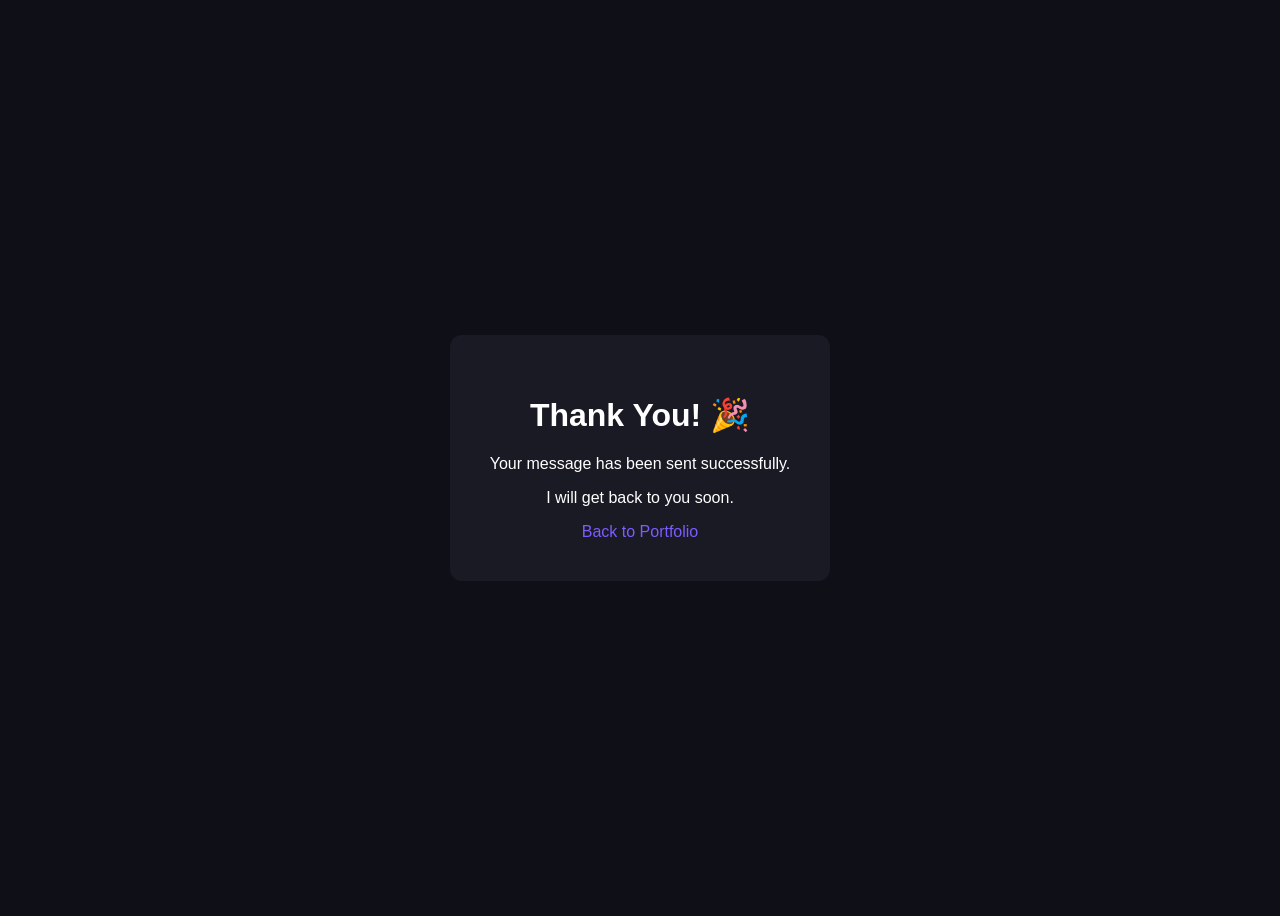
<file: thankyou.html>
<!DOCTYPE html>
<html lang="en">
<head>
<meta charset="UTF-8">
<title>Thank You</title>
<style>
body{
font-family:Poppins, sans-serif;
background:#0f0f17;
color:white;
display:flex;
justify-content:center;
align-items:center;
height:100vh;
text-align:center;
}

.box{
background:#1a1a25;
padding:40px;
border-radius:12px;
}

a{
color:#7C5CFF;
text-decoration:none;
}
</style>
</head>

<body>

<div class="box">
<h1>Thank You! 🎉</h1>
<p>Your message has been sent successfully.</p>
<p>I will get back to you soon.</p>

<a href="index.html">Back to Portfolio</a>
</div>

</body>
</html>
</file>
